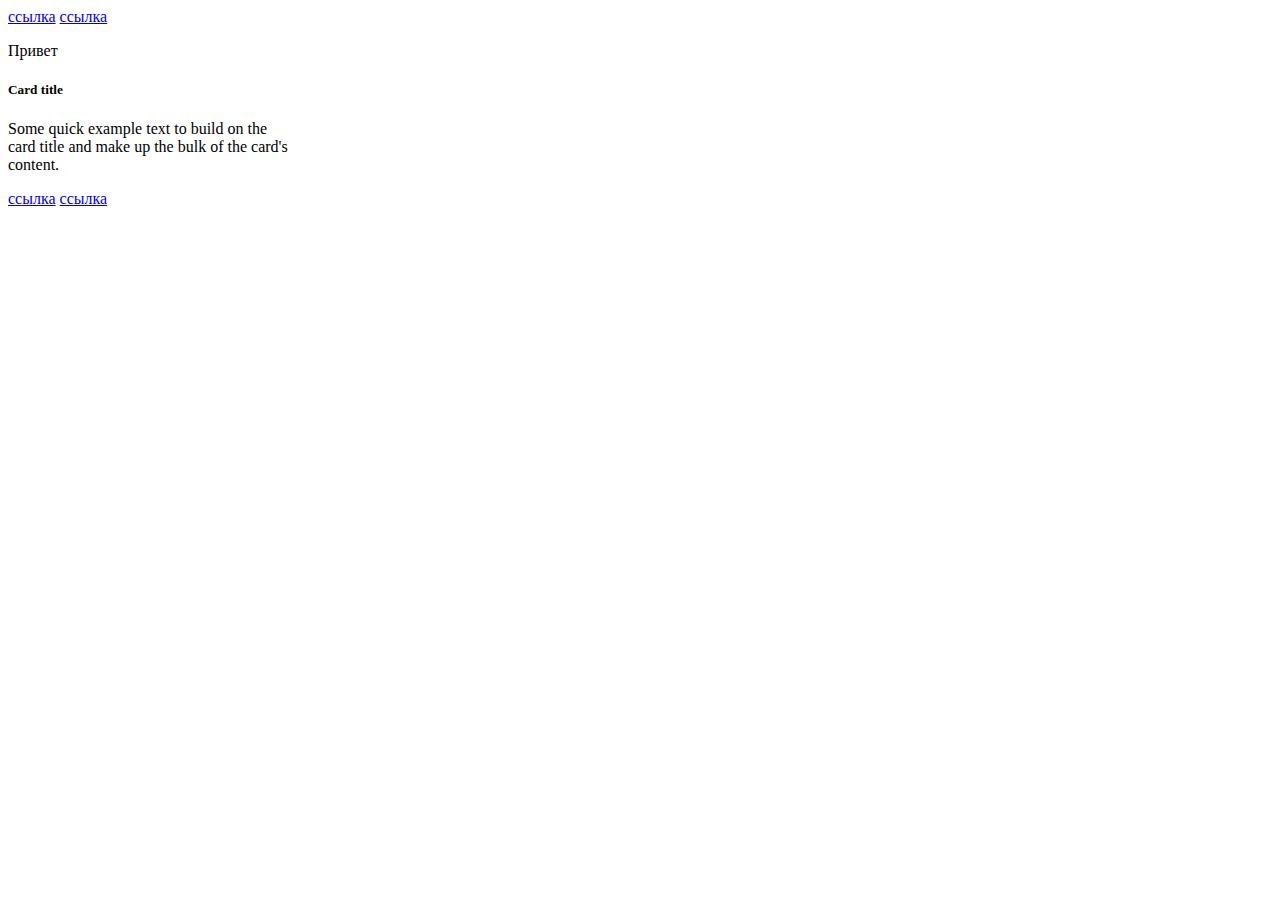
<file: hw1/index.html>
<!doctype html>
<html lang="en">
<head>
    <meta charset="UTF-8">
    <meta name="viewport"
          content="width=device-width, user-scalable=no, initial-scale=1.0, maximum-scale=1.0, minimum-scale=1.0">
    <meta http-equiv="X-UA-Compatible" content="ie=edge">
    <title>GB. Домашнее задание 1</title>
</head>
<body>
<a href="#" class="card-link">Card link</a>
<a href="#" class="card-link">Another link</a>

<div class="card" style="width: 18rem;">
    <div class="card-body">
        <h5 class="card-title" data-number="100">Card title</h5>
        <h6 class="card-subtitle mb-2 text-muted">Card subtitle</h6>
        <p class="card-text" data-number="50">
            Some quick example text to build on the card title and make up the bulk of the card's
            content.
        </p>
        <a href="#" id="super_link" class="card-link">Card link</a>
        <a href="#" class="card-link" data-number="50">Another link</a>
    </div>
</div>
<script src="hw1.js"></script>
</body>
</html>
</file>
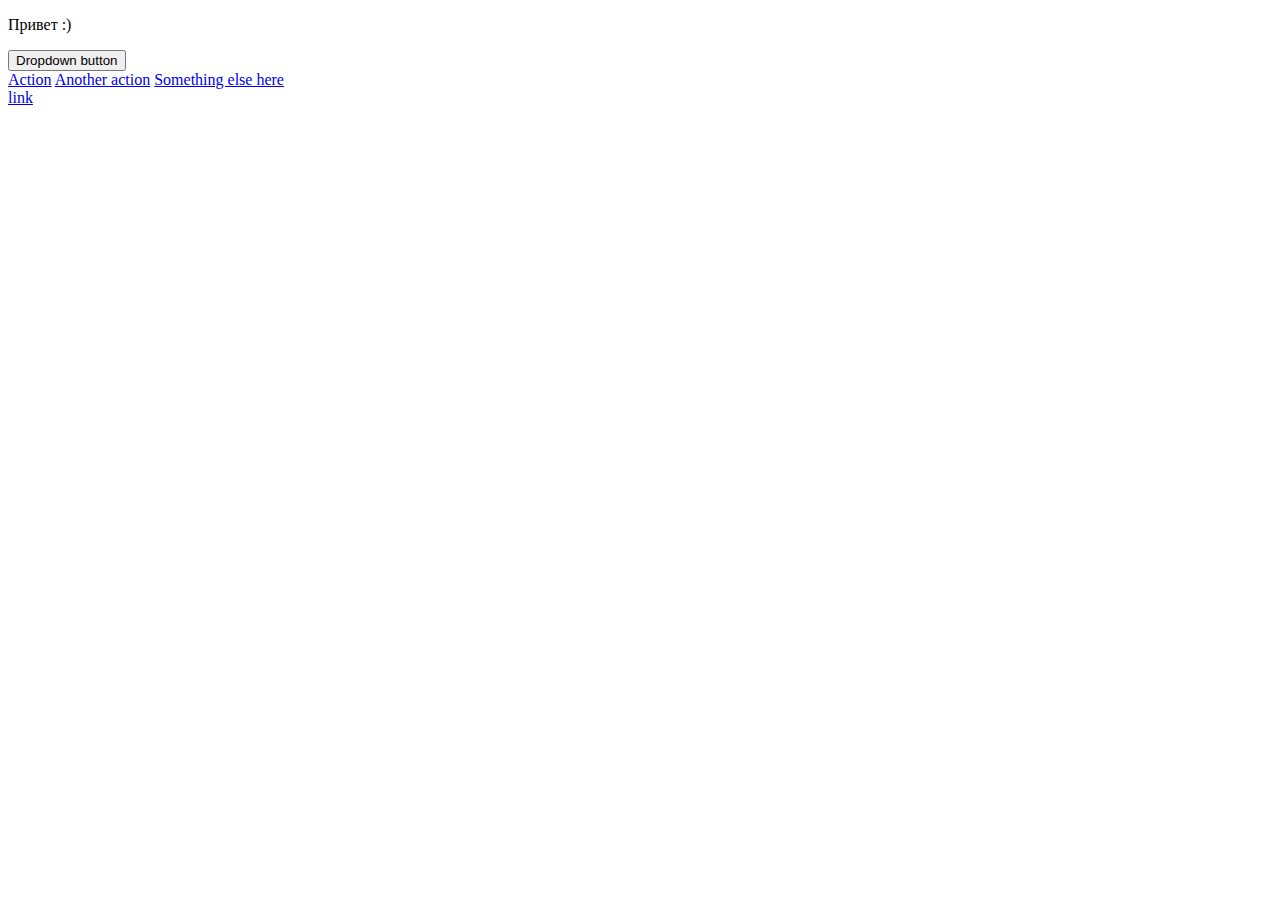
<file: hw2/index.html>
<!DOCTYPE html>
<html lang="en">

<head>
    <meta charset="UTF-8">
    <title>Homework 5</title>
</head>
    <body>
    <p class="dropdown">Привет :)</p>
    <div class="dropdown">
        <button class="btn btn-secondary dropdown-toggle" type="button" id="dropdownMenuButton" data-toggle="dropdown" aria-haspopup="true" aria-expanded="false">
            Dropdown button
        </button>
        <div class="menu dropdown-menu" aria-labelledby="dropdownMenuButton">
            <a class="dropdown-item" href="#">Action</a>
            <a class="dropdown-item" href="#">Another action</a>
            <a class="dropdown-item" href="#">Something else here</a>
        </div>
        <script src="script.js"></script>
    </div>
    </body>
</html>
</file>
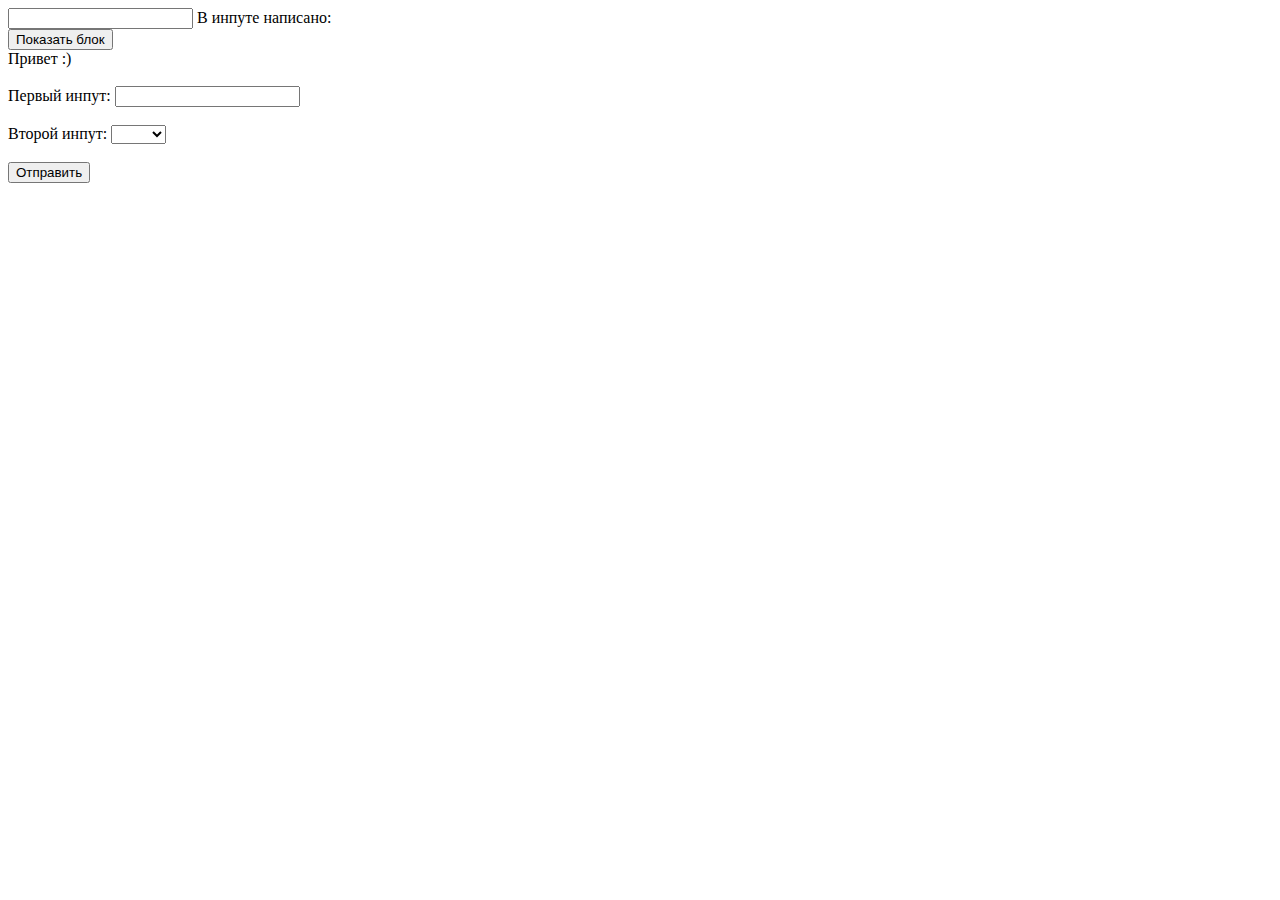
<file: hw4/index.html>
<!doctype html>
<html lang="en">
<head>
    <meta charset="UTF-8">
    <meta name="viewport"
          content="width=device-width, user-scalable=no, initial-scale=1.0, maximum-scale=1.0, minimum-scale=1.0">
    <meta http-equiv="X-UA-Compatible" content="ie=edge">
    <link rel="stylesheet" href="style.css">
    <title>HW 4</title>
</head>
<body>

<input id="from" type="text">
В инпуте написано: <span></span>

<br>

<button class="messageBtn">Показать блок</button>
<div class="message">
    Привет :)
</div>

<br>

<form>
    <label>
        Первый инпут:
        <input class="form-control" type="text">
    </label>
    <br>
    <br>
    <label>
        Второй инпут:
        <select class="form-control">
            <option value=""></option>
            <option value="1">Один</option>
            <option value="2">Два</option>
        </select>
    </label>
    <br>
    <br>
    <button>Отправить</button>
</form>


<script src="script.js"></script>
</body>
</html>
</file>
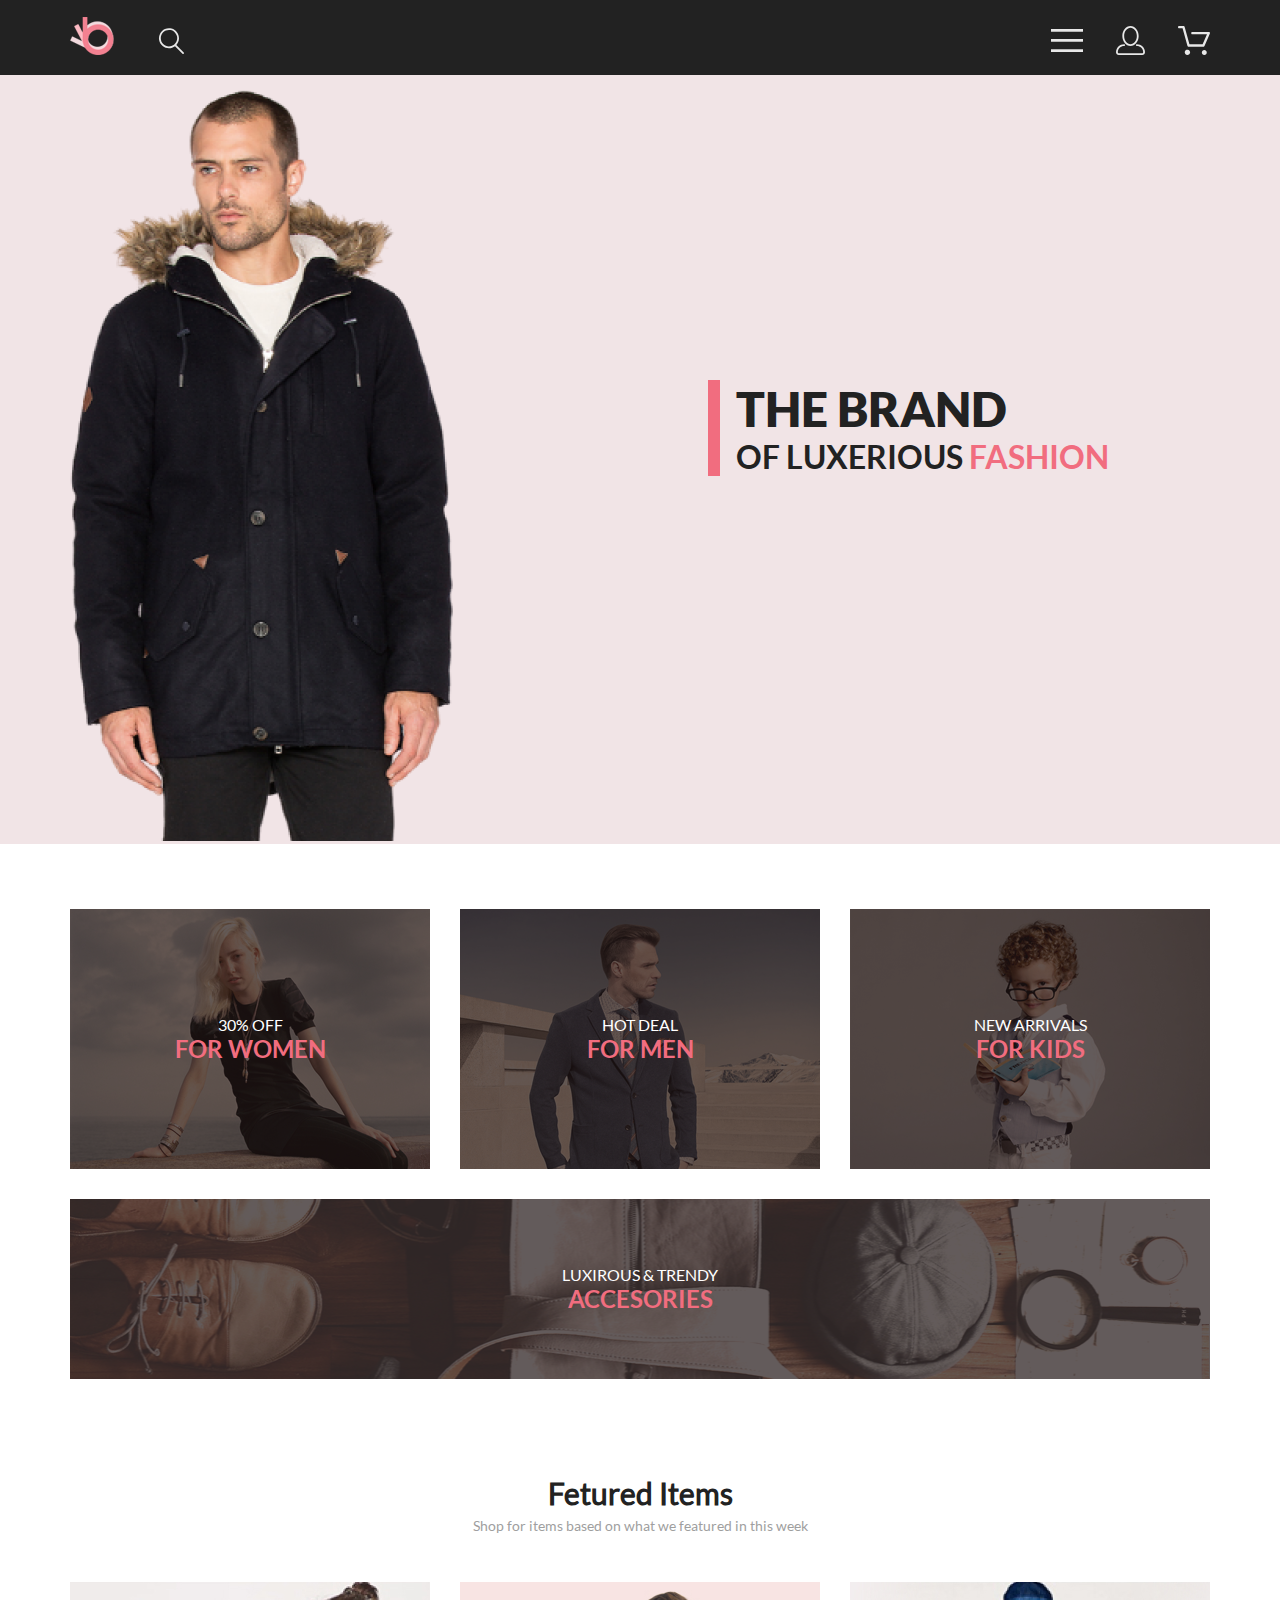
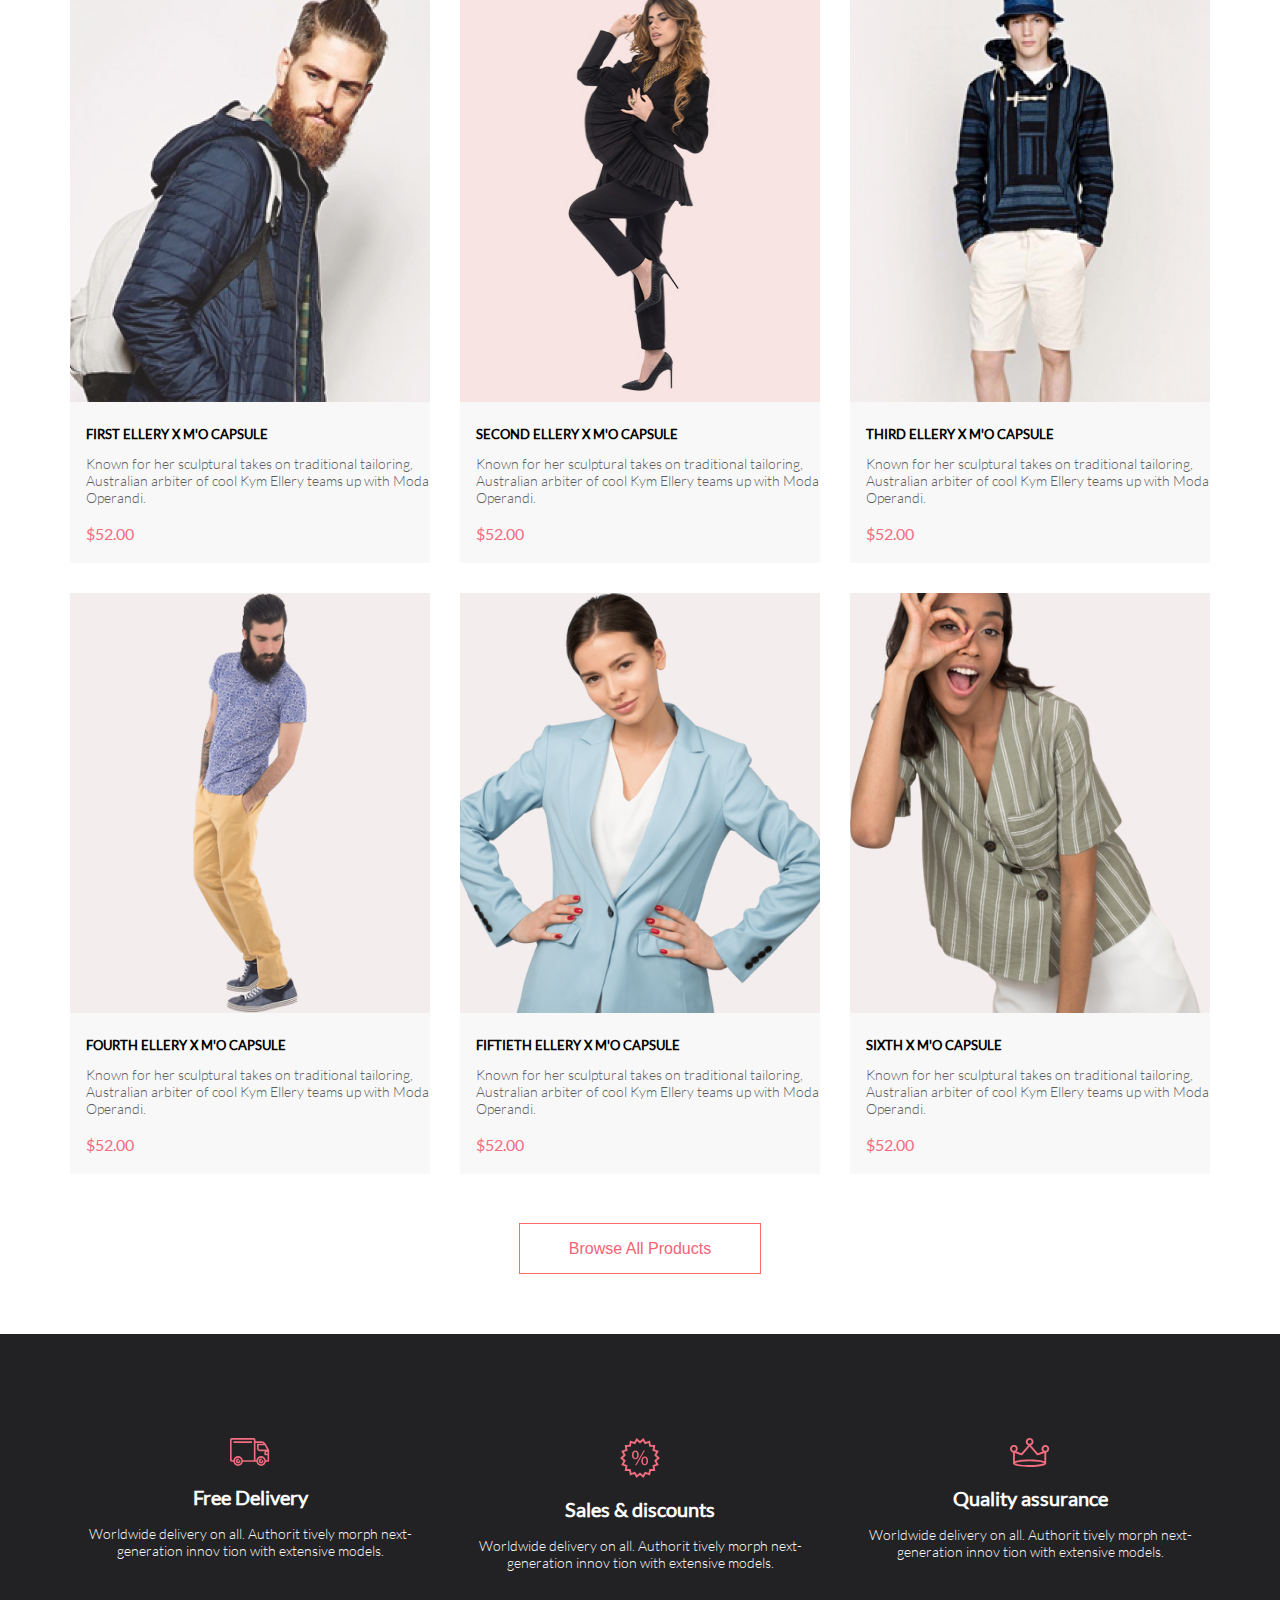
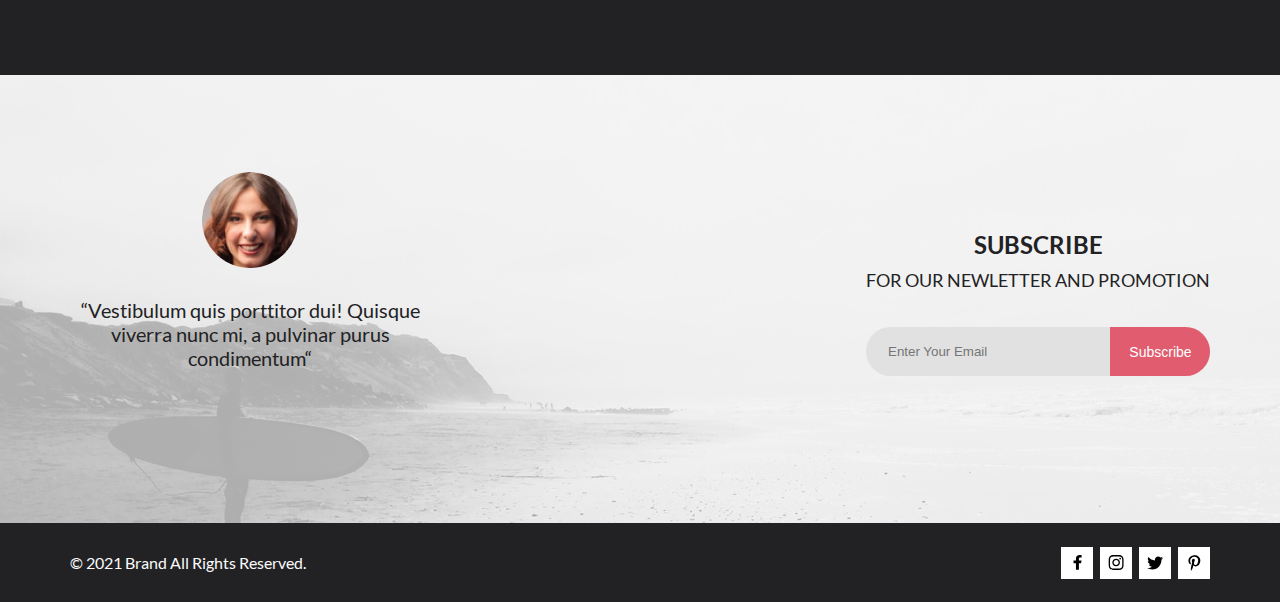
<file: hw6/index.html>
<!doctype html>
<html lang="en">
<head>
    <meta charset="UTF-8">
    <meta name="viewport"
          content="width=device-width, user-scalable=no, initial-scale=1.0, maximum-scale=1.0, minimum-scale=1.0">
    <meta http-equiv="X-UA-Compatible" content="ie=edge">
    <link rel="shortcut icon" href="img/logo.svg" type="image/x-icon">
    <link rel="stylesheet" href="style.css">
    <title>Главная</title>
</head>
<body>
<header class="header center">
    <div class="header__leftside">
        <img src="img/logo.svg" alt="" class="header__logo">
        <img src="img/search.svg" alt="" class="header__search">
    </div>
    <div class="header__rightside">
        <div class="header__burgermenu">
            <input type="checkbox" id="header__menuCheckbox">
            <label for="header__menuCheckbox" class="header__burgerButton">
                <img src="img/burger.svg" alt="" class="header__hamburger">
            </label>
            <div class="header__menu">
                <h3 class="header__menuHeading">
                    MENU
                </h3>
                <ul class="header__menuSections">
                    <li>
                        MAN
                    </li>
                    <li>
                        <ul class="header__menuItems">
                            <li>Accessories</li>
                            <li>Bags</li>
                            <li>Denim</li>
                            <li>T-Shirts</li>
                        </ul>
                    </li>
                    <li>
                        WOMAN
                    </li>
                    <li>
                        <ul class="header__menuItems">
                            <li>Accessories</li>
                            <li>Jackets & Coats</li>
                            <li>Polos</li>
                            <li>T-Shirts</li>
                            <li>Shirts</li>
                        </ul>
                    </li>
                    <li>
                        KIDS
                    </li>
                    <li>
                        <ul class="header__menuItems">
                            <li>Accessories</li>
                            <li>Jackets & Coats</li>
                            <li>Polos</li>
                            <li>T-Shirts</li>
                            <li>Shirts</li>
                            <li>Bags</li>
                        </ul>
                    </li>
                </ul>
            </div>
        </div>

        <img src="img/person.svg" alt="" class="header__person">
        <img src="img/basket.svg" alt="" class="header__basket">
    </div>
</header>
<div class="center logoblock ">
    <div class="logoblock__imageblock">
        <img src="img/Layer_57-removebg-preview%201.png" alt="" class="logoblock__picture">
    </div>
    <div class="logoblock__heading">
        <p class="logoblock__paragrah">
            <span class="logoblock__paragrah_big">THE BRAND</span><br>
            OF LUXERIOUS <span class="logoblock__paragrah_pink">FASHION</span>
        </p>
    </div>
</div>
<div class="offers center">
    <div class="offers__item offers__item1">
        <img src="img/Layer%2043.jpg" class="offers__offerImage">
        <p class="offers__offerName">30% OFF<br><span class="offers__point">FOR WOMEN</span></p>
    </div>
    <div class="offers__item  offers__item2">
        <img src="img/Rectangle%2030.jpg" class="offers__offerImage">
        <p class="offers__offerName">HOT DEAL<br><span class="offers__point">FOR MEN</span></p>

    </div>
    <div class="offers__item offers__item3">
        <img src="img/offer3.jpg" class="offers__offerImage">
        <p class="offers__offerName">NEW ARRIVALS<br><span class="offers__point">FOR KIDS</span></p>
    </div>
    <div class="offers__item offers__bigitem offers__item4">
        <img src="img/Rectangle%2020.jpg" class="offers__offerImage">
        <p class="offers__offerName">LUXIROUS & TRENDY<br><span class="offers__point">ACCESORIES</span></p>
    </div>
</div>
<div class="products center">
    <h3 class="products__heading">Fetured Items</h3>
    <p class="products__explaination">Shop for items based on what we featured in this week</p>
    <div class="products__items">
<!--        <div class="products__item">-->
<!--            <div class="products__picturebox">-->
<!--                <div class="products__itemHover">-->
<!--                    <button class="products__buyButton">-->
<!--                        <img src="img/basket.svg" alt="" class="products__buyButtonImage">-->
<!--                        Add to Cart-->
<!--                    </button>-->
<!--                </div>-->
<!--                <img src="img/item1.jpg" alt="Изображение продукта" class="products__itemPicture">-->
<!--            </div>-->
<!--            <div class="products__descriptionBlock">-->
<!--                <h4 class="products__itemHeading">ELLERY X M'O CAPSULE</h4>-->
<!--                <p class="products__itemDescription">Known for her sculptural takes on traditional tailoring, Australian-->
<!--                    arbiter-->
<!--                    of cool Kym Ellery teams up with Moda Operandi.</p>-->
<!--                <p class="products__itemPrice">$52.00</p>-->
<!--            </div>-->
<!--        </div>-->
<!--        <div class="products__item">-->
<!--            <div class="products__picturebox">-->
<!--                <div class="products__itemHover">-->
<!--                    <button class="products__buyButton">-->
<!--                        <img src="img/basket.svg" alt="" class="products__buyButtonImage">-->
<!--                        Add to Cart-->
<!--                    </button>-->
<!--                </div>-->
<!--                <img src="img/item2.jpg" alt="Изображение продукта" class="products__itemPicture">-->
<!--            </div>-->
<!--            <div class="products__descriptionBlock">-->
<!--                <h4 class="products__itemHeading">ELLERY X M'O CAPSULE</h4>-->
<!--                <p class="products__itemDescription">Known for her sculptural takes on traditional tailoring, Australian-->
<!--                    arbiter-->
<!--                    of cool Kym Ellery teams up with Moda Operandi.</p>-->
<!--                <p class="products__itemPrice">$52.00</p>-->
<!--            </div>-->
<!--        </div>-->
<!--        <div class="products__item">-->
<!--            <div class="products__picturebox">-->
<!--                <div class="products__itemHover">-->
<!--                    <button class="products__buyButton">-->
<!--                        <img src="img/basket.svg" alt="" class="products__buyButtonImage">-->
<!--                        Add to Cart-->
<!--                    </button>-->
<!--                </div>-->
<!--                <img src="img/item3.jpg" alt="Изображение продукта" class="products__itemPicture">-->
<!--            </div>-->
<!--            <div class="products__descriptionBlock">-->
<!--                <h4 class="products__itemHeading">ELLERY X M'O CAPSULE</h4>-->
<!--                <p class="products__itemDescription">Known for her sculptural takes on traditional tailoring, Australian-->
<!--                    arbiter-->
<!--                    of cool Kym Ellery teams up with Moda Operandi.</p>-->
<!--                <p class="products__itemPrice">$52.00</p>-->
<!--            </div>-->
<!--        </div>-->
<!--        <div class="products__item">-->
<!--            <div class="products__picturebox">-->
<!--                <div class="products__itemHover">-->
<!--                    <button class="products__buyButton">-->
<!--                        <img src="img/basket.svg" alt="" class="products__buyButtonImage">-->
<!--                        Add to Cart-->
<!--                    </button>-->
<!--                </div>-->
<!--                <img src="img/item4.jpg" alt="Изображение продукта" class="products__itemPicture">-->
<!--            </div>-->
<!--            <div class="products__descriptionBlock">-->
<!--                <h4 class="products__itemHeading">ELLERY X M'O CAPSULE</h4>-->
<!--                <p class="products__itemDescription">Known for her sculptural takes on traditional tailoring, Australian-->
<!--                    arbiter-->
<!--                    of cool Kym Ellery teams up with Moda Operandi.</p>-->
<!--                <p class="products__itemPrice">$52.00</p>-->
<!--            </div>-->
<!--        </div>-->
<!--        <div class="products__item">-->
<!--            <div class="products__picturebox">-->
<!--                <div class="products__itemHover">-->
<!--                    <button class="products__buyButton">-->
<!--                        <img src="img/basket.svg" alt="" class="products__buyButtonImage">-->
<!--                        Add to Cart-->
<!--                    </button>-->
<!--                </div>-->
<!--                <img src="img/item5.jpg" alt="Изображение продукта" class="products__itemPicture">-->
<!--            </div>-->
<!--            <div class="products__descriptionBlock">-->
<!--                <h4 class="products__itemHeading">ELLERY X M'O CAPSULE</h4>-->
<!--                <p class="products__itemDescription">Known for her sculptural takes on traditional tailoring, Australian-->
<!--                    arbiter-->
<!--                    of cool Kym Ellery teams up with Moda Operandi.</p>-->
<!--                <p class="products__itemPrice">$52.00</p>-->
<!--            </div>-->
<!--        </div>-->
<!--        <div class="products__item">-->
<!--            <div class="products__picturebox">-->
<!--                <div class="products__itemHover">-->
<!--                    <button class="products__buyButton">-->
<!--                        <img src="img/basket.svg" alt="" class="products__buyButtonImage">-->
<!--                        Add to Cart-->
<!--                    </button>-->
<!--                </div>-->
<!--                <img src="img/item6.jpg" alt="Изображение продукта" class="products__itemPicture">-->
<!--            </div>-->
<!--            <div class="products__descriptionBlock">-->
<!--                <h4 class="products__itemHeading">ELLERY X M'O CAPSULE</h4>-->
<!--                <p class="products__itemDescription">Known for her sculptural takes on traditional tailoring, Australian-->
<!--                    arbiter-->
<!--                    of cool Kym Ellery teams up with Moda Operandi.</p>-->
<!--                <p class="products__itemPrice">$52.00</p>-->
<!--            </div>-->
<!--        </div>-->
    </div>
    <button class="products__button">
        Browse All Products
    </button>
</div>
<div class="features center">
    <div class="features__item">
        <img src="img/Forma%201.svg" alt="" class="features__itemPicture">
        <h2 class="features__itemHeading">Free Delivery</h2>
        <p class="features__itemDescription">Worldwide delivery on all. Authorit tively morph next-generation innov tion
            with extensive models.</p>
    </div>
    <div class="features__item">
        <img src="img/Forma%201%20(1).svg" alt="" class="features__itemPicture">
        <h2 class="features__itemHeading">Sales & discounts</h2>
        <p class="features__itemDescription">Worldwide delivery on all. Authorit tively morph next-generation innov tion
            with extensive models.</p>
    </div>
    <div class="features__item">
        <img src="img/Forma%201%20(2).svg" alt="" class="features__itemPicture">
        <h2 class="features__itemHeading">Quality assurance</h2>
        <p class="features__itemDescription">Worldwide delivery on all. Authorit tively morph next-generation innov tion
            with extensive models.</p>
    </div>
</div>
<div class="subscribeBlock center">
    <div class="subscribeBlock__leftside">
        <img src="img/Intersect.png" alt="" class="subscribeBlock__portrait">
        <p class="subscribeBlock__leftsideParagrah">“Vestibulum quis porttitor dui! Quisque viverra nunc mi, a pulvinar
            purus condimentum“</p>
    </div>
    <div class="subscribeBlock__rightside">
        <h3 class="subscribeBlock__mainwords">SUBSCRIBE</h3>
        <p class="subscribeBlock__afterwords">FOR OUR NEWLETTER AND PROMOTION</p>
        <form action="" class="subscribeBlock__form">
            <input type="email" placeholder="Enter Your Email" class="subscribeBlock__input">
            <button class="subscribeBlock__button">Subscribe</button>
        </form>
    </div>
</div>
<footer class="footer center">
    <div class="footer__copyright">© 2021 Brand All Rights Reserved.</div>
    <div class="footer__social">
        <div class="footer__socialItem">
            <svg class="footer__socialImg" width="9" height="15" viewBox="0 0 9 15" fill="none"
                 xmlns="http://www.w3.org/2000/svg">
                <path d="M8.08827 8.28L8.50677 5.61602H5.89013V3.88729C5.89013 3.15847 6.25565 2.44806 7.42756 2.44806H8.61713V0.179975C8.61713 0.179975 7.53763 0 6.50551 0C4.35064 0 2.94211 1.27593 2.94211 3.5857V5.61602H0.546783V8.28H2.94211V14.72H5.89013V8.28H8.08827Z"/>
            </svg>

        </div>
        <div class="footer__socialItem">
            <svg class="footer__socialImg" width="16" height="15" viewBox="0 0 16 15" fill="none"
                 xmlns="http://www.w3.org/2000/svg">
                <path d="M8.1368 3.68162C6.02166 3.68162 4.31558 5.38494 4.31558 7.49666C4.31558 9.60838 6.02166 11.3117 8.1368 11.3117C10.2519 11.3117 11.958 9.60838 11.958 7.49666C11.958 5.38494 10.2519 3.68162 8.1368 3.68162ZM8.1368 9.97693C6.76994 9.97693 5.65251 8.86463 5.65251 7.49666C5.65251 6.12869 6.76661 5.01639 8.1368 5.01639C9.50698 5.01639 10.6211 6.12869 10.6211 7.49666C10.6211 8.86463 9.50366 9.97693 8.1368 9.97693ZM13.0056 3.52557C13.0056 4.02029 12.6065 4.41541 12.1143 4.41541C11.6188 4.41541 11.223 4.01697 11.223 3.52557C11.223 3.03416 11.6221 2.63572 12.1143 2.63572C12.6065 2.63572 13.0056 3.03416 13.0056 3.52557ZM15.5365 4.42869C15.4799 3.2367 15.2072 2.18084 14.3326 1.31092C13.4612 0.440997 12.4037 0.168732 11.2097 0.108966C9.97923 0.0392395 6.29104 0.0392395 5.06053 0.108966C3.86994 0.165411 2.81236 0.437677 1.93771 1.3076C1.06305 2.17752 0.793669 3.23338 0.733807 4.42537C0.663967 5.65389 0.663967 9.33611 0.733807 10.5646C0.790343 11.7566 1.06305 12.8125 1.93771 13.6824C2.81236 14.5523 3.86661 14.8246 5.06053 14.8844C6.29104 14.9541 9.97923 14.9541 11.2097 14.8844C12.4037 14.8279 13.4612 14.5556 14.3326 13.6824C15.2039 12.8125 15.4766 11.7566 15.5365 10.5646C15.6063 9.33611 15.6063 5.65721 15.5365 4.42869ZM13.9468 11.8828C13.6874 12.5336 13.1852 13.0349 12.53 13.2972C11.549 13.6857 9.22097 13.5961 8.1368 13.5961C7.05262 13.5961 4.72131 13.6824 3.74356 13.2972C3.09172 13.0383 2.58954 12.5369 2.32681 11.8828C1.93771 10.9033 2.0275 8.57908 2.0275 7.49666C2.0275 6.41424 1.94103 4.0867 2.32681 3.11053C2.58622 2.45975 3.0884 1.95838 3.74356 1.69608C4.72464 1.3076 7.05262 1.39725 8.1368 1.39725C9.22097 1.39725 11.5523 1.31092 12.53 1.69608C13.1819 1.95506 13.6841 2.45643 13.9468 3.11053C14.3359 4.09002 14.2461 6.41424 14.2461 7.49666C14.2461 8.57908 14.3359 10.9066 13.9468 11.8828Z"
                />
            </svg>

        </div>
        <div class="footer__socialItem">
            <svg class="footer__socialImg" width="17" height="14" viewBox="0 0 17 14" fill="none"
                 xmlns="http://www.w3.org/2000/svg">
                <path d="M14.4181 3.74107C14.4281 3.88319 14.4281 4.02535 14.4281 4.16747C14.4281 8.50247 11.1509 13.4974 5.16096 13.4974C3.31558 13.4974 1.60132 12.9593 0.159302 12.0253C0.421495 12.0558 0.673569 12.0659 0.94585 12.0659C2.46851 12.0659 3.8702 11.5482 4.98953 10.6649C3.5576 10.6345 2.3576 9.69032 1.94415 8.39081C2.14585 8.42125 2.34751 8.44156 2.5593 8.44156C2.85172 8.44156 3.14418 8.40094 3.41643 8.32991C1.92401 8.02531 0.80465 6.70553 0.80465 5.11163V5.07103C1.23825 5.31469 1.74249 5.46697 2.2769 5.48725C1.39959 4.89841 0.824826 3.89335 0.824826 2.75628C0.824826 2.14716 0.98614 1.58878 1.26851 1.10147C2.87187 3.09131 5.28195 4.39078 7.98443 4.53294C7.93403 4.28928 7.90376 4.0355 7.90376 3.78169C7.90376 1.97457 9.35586 0.502502 11.1609 0.502502C12.0987 0.502502 12.9457 0.89844 13.5407 1.53803C14.2768 1.39591 14.9827 1.12178 15.6079 0.746159C15.3659 1.5076 14.8516 2.14719 14.176 2.55325C14.8315 2.48222 15.4668 2.29944 16.0516 2.04566C15.608 2.69538 15.0533 3.27403 14.4181 3.74107Z"
                />
            </svg>
        </div>
        <div class="footer__socialItem">
            <svg class="footer__socialImg" width="13" height="16" viewBox="0 0 13 16" fill="none"
                 xmlns="http://www.w3.org/2000/svg">
                <path d="M6.7402 0.203125C3.55552 0.203125 0.408081 2.34063 0.408081 5.8C0.408081 8 1.63726 9.25 2.38221 9.25C2.68951 9.25 2.86643 8.3875 2.86643 8.14375C2.86643 7.85313 2.13079 7.23438 2.13079 6.025C2.13079 3.5125 4.03043 1.73125 6.48878 1.73125C8.60259 1.73125 10.167 2.94062 10.167 5.1625C10.167 6.82187 9.50585 9.93437 7.3641 9.93437C6.59121 9.93437 5.93006 9.37187 5.93006 8.56563C5.93006 7.38438 6.74951 6.24062 6.74951 5.02187C6.74951 2.95312 3.83487 3.32812 3.83487 5.82812C3.83487 6.35313 3.90006 6.93437 4.13286 7.4125C3.70451 9.26875 2.82919 12.0344 2.82919 13.9469C2.82919 14.5375 2.91299 15.1188 2.96886 15.7094C3.0744 15.8281 3.02163 15.8156 3.18304 15.7563C4.74744 13.6 4.69157 13.1781 5.39928 10.3562C5.78107 11.0875 6.76814 11.4812 7.55034 11.4812C10.8468 11.4812 12.3274 8.24688 12.3274 5.33125C12.3274 2.22813 9.66415 0.203125 6.7402 0.203125Z"
                />
            </svg>
        </div>
    </div>
</footer>
<script src="script.js"></script>
</body>
</html>
</file>
<file: hw4/style.css>
.error {
    border: solid 2px red;
}
</file>
<file: hw6/style.css>
* {
  margin: 0;
  padding: 0;
  box-sizing: border-box;
}

@font-face {
  font-family: "Lato-Light";
  src: url(fonts/Lato-Light.ttf);
}
@font-face {
  font-family: "Lato-Regular";
  src: url(fonts/Lato-Regular.ttf);
}
@font-face {
  font-family: "Lato-Bold";
  src: url(fonts/Lato-Bold.ttf);
}
@font-face {
  font-family: "Lato-Black";
  src: url(fonts/Lato-Black.ttf);
}
@-webkit-keyframes scale-up-ver-top {
  0% {
    -webkit-transform: scaleY(0.4);
    transform: scaleY(0.4);
    -webkit-transform-origin: 100% 0%;
    transform-origin: 100% 0%;
  }
  100% {
    -webkit-transform: scaleY(1);
    transform: scaleY(1);
    -webkit-transform-origin: 100% 0%;
    transform-origin: 100% 0%;
  }
}
@keyframes scale-up-ver-top {
  0% {
    -webkit-transform: scaleY(0.4);
    transform: scaleY(0.4);
    -webkit-transform-origin: 100% 0%;
    transform-origin: 100% 0%;
  }
  100% {
    -webkit-transform: scaleY(1);
    transform: scaleY(1);
    -webkit-transform-origin: 100% 0%;
    transform-origin: 100% 0%;
  }
}
@-webkit-keyframes my-fade-in {
  0% {
    opacity: 0;
  }
  100% {
    opacity: 1;
  }
}
@keyframes my-fade-in {
  0% {
    opacity: 0;
  }
  100% {
    opacity: 1;
  }
}
body {
  font-family: Lato-Regular;
}

.center {
  padding-left: calc(50% - 570px);
  padding-right: calc(50% - 570px);
}

@media (max-width: 1176px) {
  .center {
    padding-left: 15px;
    padding-right: 15px;
  }
}
@media (max-width: 390px) {
  .center {
    padding-left: 8px;
    padding-right: 8px;
  }
}
.header {
  display: flex;
  justify-content: space-between;
  background: #222222;
  height: 75px;
  align-items: center;
  position: sticky;
  top: 0;
  z-index: 999;
}
.header__logo {
  width: 44px;
  margin-right: 41px;
}
.header__search {
  width: 26px;
}
.header__rightside {
  margin-top: 6px;
  width: 159px;
  display: flex;
  gap: 33px;
  align-items: center;
}
.header__hamburger {
  height: 23px;
}
.header__person {
  height: 29px;
}
.header__basket {
  height: 29px;
}
.header__basket:hover {
  fill: red;
}
.header__menu {
  width: 232px;
  position: absolute;
  visibility: hidden;
  background: white;
  color: #F16D7F;
  font-size: 14px;
  line-height: 17px;
  padding-top: 32px;
  padding-left: 32px;
  padding-bottom: 12px;
  box-shadow: 6px 4px 35px rgba(0, 0, 0, 0.21);
}
.header__burgerButton {
  position: relative;
}
.header #header__menuCheckbox {
  display: none;
}
.header__hamburger {
  display: block;
}
#header__menuCheckbox:checked ~ .header__menu {
  visibility: visible;
}
.header__menuHeading {
  font-size: 14px;
  line-height: 17px;
  color: #000000;
  font-family: Lato-Bold;
  padding-bottom: 24px;
}
.header__menuSections {
  text-decoration: none;
  list-style-type: none;
}
.header__menuSections > li {
  padding-bottom: 12px;
}
.header__menuItems > li {
  padding-bottom: 11px;
  list-style-type: none;
  color: #6F6E6E;
  padding-left: 23px;
}
.header__menuItems > li:hover {
  text-decoration: underline;
}
.header__menuItems > li:last-child {
  padding-bottom: 20px;
}
@media (max-width: 1290px) {
  .header__menu {
    right: 0;
  }
}
@media (max-width: 767px) {
  .header__rightside {
    justify-content: right;
  }
  .header__person {
    display: none;
  }
  .header__basket {
    display: none;
  }
}
@media (max-width: 1176px) {
  .header__menu {
    right: 0;
  }
}

.logoblock {
  padding-top: 15px;
  display: flex;
  justify-content: space-between;
  background: #F1E4E6;
}
.logoblock__picture {
  height: 751px;
}
.logoblock__heading {
  padding-top: 290px;
  padding-right: 101px;
}
.logoblock__paragrah {
  padding-left: 16px;
  border-left: #F16D7F solid 12px;
  font-family: Lato-Bold;
  font-size: 32px;
  line-height: 38px;
  color: #222222;
}
.logoblock__paragrah_big {
  font-size: 48px;
  line-height: 58px;
  font-family: Lato-Black;
}
.logoblock__paragrah_pink {
  color: #F16D7F;
}
@media (max-width: 1176px) {
  .logoblock .logoblock {
    padding-left: 0;
    padding-right: 0;
    max-height: 386px;
    width: 100%;
    justify-content: center;
  }
  .logoblock__imageblock {
    width: 50%;
    display: flex;
    justify-content: space-around;
    align-items: flex-end;
  }
  .logoblock__picture {
    height: 100%;
  }
  .logoblock__heading {
    padding: 0;
    width: 50%;
    display: flex;
    flex-direction: column;
    justify-content: center;
    align-items: flex-start;
  }
  .logoblock__paragrah {
    font-size: 24px;
    line-height: 29px;
  }
  .logoblock__paragrah_big {
    font-size: 44px;
    line-height: 53px;
  }
}
@media (max-width: 767px) {
  .logoblock .logoblock {
    display: block;
  }
  .logoblock__imageblock {
    display: none;
  }
  .logoblock__heading {
    width: 100%;
    height: 375px;
    display: flex;
    flex-direction: column;
    justify-content: center;
    align-items: center;
  }
  .logoblock__paragrah {
    font-size: 20px;
    line-height: 24px;
  }
  .logoblock__paragrah_big {
    font-size: 38px;
    line-height: 46px;
  }
}

.offers {
  padding-top: 65px;
  display: grid;
  gap: 30px;
  grid-template-columns: repeat(3, 1fr);
  padding-bottom: 96px;
}
.offers__item {
  height: 260px;
  display: flex;
  flex-direction: column;
  justify-content: center;
  align-items: center;
  background: rgba(33, 22, 22, 0.7);
  position: relative;
}
.offers__bigitem {
  grid-column: 1/span 3;
  height: 180px;
  overflow: hidden;
}
.offers__offerImage {
  z-index: -1;
  width: 100%;
}
.offers__offerName {
  color: #FFFFFF;
  position: absolute;
  font-size: 16px;
  line-height: 19px;
  text-align: center;
}
.offers__point {
  font-family: Lato-Bold;
  color: #F16D7F;
  font-size: 24px;
  line-height: 29px;
}
@media (max-width: 1176px) {
  .offers {
    gap: 19px;
  }
  .offers__item {
    height: auto;
  }
  .offers__offerImage {
    height: auto;
  }
  .offers__item {
    height: auto;
    overflow: hidden;
  }
}
@media (max-width: 767px) {
  .offers {
    display: flex;
    flex-direction: column;
    gap: 32px;
    padding-top: 64px;
    padding-bottom: 64px;
  }
  .offers__bigitem {
    min-height: 111px;
  }
}

.products {
  display: flex;
  flex-direction: column;
  align-items: center;
}
.products__heading {
  font-size: 30px;
  line-height: 36px;
  padding-bottom: 6px;
  color: #222222;
}
.products__explaination {
  font-size: 14px;
  line-height: 17px;
  padding-bottom: 48px;
  color: #9F9F9F;
}
.products__items {
  display: grid;
  grid-template-columns: repeat(3, 1fr);
  gap: 30px;
  padding-bottom: 49px;
}
.products__item {
  width: 360px;
  display: flex;
  flex-direction: column;
  position: relative;
}
.products__itemPicture {
  width: 100%;
  z-index: -1;
}
.products__picturebox {
  width: 100%;
  height: 420px;
  position: relative;
}
.products__itemHover {
  position: absolute;
  width: 100%;
  height: 100%;
  background: rgba(58, 56, 56, 0.86);
  display: none;
  flex-direction: column;
  justify-content: center;
  align-items: center;
  z-index: 1;
  -webkit-animation: scale-up-ver-top 0.4s cubic-bezier(0.39, 0.575, 0.565, 1) both;
  animation: scale-up-ver-top 0.4s cubic-bezier(0.39, 0.575, 0.565, 1) both;
}
.products__picturebox:hover .products__itemHover {
  display: flex;
}
.products__buyButton {
  display: flex;
  align-items: center;
  gap: 11px;
  color: #FFFFFF;
  font-size: 14px;
  line-height: 17px;
  padding: 13px;
  border: solid #FFFFFF 1px;
  background: transparent;
  transition: 0.4s all;
}
.products:hover {
  background: white;
  border: 1px solid #F16D7F;
  color: #F16D7F;
}
.products__buyButtonImage {
  width: 24px;
}
.products__descriptionBlock {
  background: #F8F8F8;
  padding-left: 16px;
  padding-bottom: 20px;
  padding-top: 24px;
}
.products__itemHeading {
  font-size: 13px;
  line-height: 16px;
  padding-bottom: 13px;
}
.products__itemDescription {
  font-family: Lato-Light;
  font-size: 14px;
  line-height: 17px;
  color: #5D5D5D;
  padding-bottom: 18px;
}
.products__itemPrice {
  font-size: 16px;
  line-height: 19px;
  color: #F16D7F;
}
.products__button {
  background: none;
  padding: 15px 49px;
  border: 1px solid #FF6A6A;
  font-size: 16px;
  line-height: 19px;
  color: #F26376;
  margin-bottom: 60px;
  transition: all 1s;
}
.products__button:hover {
  background: #F16D7F;
  color: white;
}
@media (max-width: 1176px) {
  .products__items {
    display: flex;
    flex-wrap: wrap;
    gap: 30px;
    justify-content: center;
  }
}
@media (max-width: 767px) {
  .products__explaination {
    padding-bottom: 64px;
  }
}
@media (max-width: 390px) {
  .products__item {
    width: calc(100% - 16px);
  }
  .products__picturebox {
    height: auto;
    overflow: hidden;
  }
  .products__itemPicture {
    height: 100%;
  }
}

.features {
  background: #222224;
  padding-top: 104px;
  padding-bottom: 104px;
  display: flex;
  justify-content: space-between;
  color: #FBFBFB;
}
.features__item {
  display: flex;
  flex-direction: column;
  align-items: center;
  width: 360px;
}
.features__itemPicture {
  width: 40px;
  padding-bottom: 19px;
}
.features__itemHeading {
  font-size: 20px;
  line-height: 24px;
  padding-bottom: 16px;
}
.features__itemDescription {
  font-family: Lato-Light;
  font-size: 14px;
  line-height: 17px;
  text-align: center;
}
@media (max-width: 1176px) {
  .features {
    flex-direction: column;
    align-items: center;
    justify-content: center;
    padding-top: 48px;
    padding-bottom: 64px;
    gap: 48px;
  }
}
@media (max-width: 390px) {
  .features__item {
    width: auto;
  }
}

.subscribeBlock {
  background-image: url("img/photo subscribe.jpg");
  background-repeat: no-repeat;
  background-color: #F4F4F4;
  background-position: bottom left 25%;
  background-size: cover;
  display: flex;
  justify-content: space-between;
}
.subscribeBlock__leftside {
  padding-top: 97px;
  display: flex;
  flex-direction: column;
  align-items: center;
}
.subscribeBlock__portrait {
  border-radius: 50px;
  width: 96px;
  padding-bottom: 30px;
}
.subscribeBlock__leftsideParagrah {
  font-size: 20px;
  line-height: 24px;
  text-align: center;
  color: #222224;
  width: 360px;
  padding-bottom: 153px;
}
.subscribeBlock__rightside {
  display: flex;
  flex-direction: column;
  align-items: center;
  padding-top: 150px;
}
.subscribeBlock__mainwords {
  font-family: Lato-Bold;
  font-size: 24px;
  color: #222224;
  line-height: 40px;
}
.subscribeBlock__afterwords {
  font-size: 18px;
  line-height: 30px;
  color: #222224;
  padding-bottom: 32px;
  text-align: center;
}
.subscribeBlock__form {
  border-radius: 100px;
  display: flex;
  height: 49px;
  width: 100%;
}
.subscribeBlock__input {
  border: 0;
  padding: 7px 22px;
  background: #E1E1E1;
  border-radius: 50px 0 0 50px;
  width: calc(100% - 100px);
}
.subscribeBlock__button {
  border-radius: 0 50px 50px 0;
  border: 0;
  color: #FFFFFF;
  font-size: 14px;
  line-height: 17px;
  background: #E05C6E;
  padding: 17px 7px 15px 8px;
  text-align: center;
  width: 100px;
  transition: all 0.4s;
}
.subscribeBlock__button:hover {
  background: white;
  color: #F16D7F;
}
@media (max-width: 1176px) {
  .subscribeBlock {
    flex-direction: column;
    justify-content: left;
    align-items: center;
  }
  .subscribeBlock__leftside {
    padding-bottom: 48px;
  }
  .subscribeBlock__leftsideParagrah {
    padding-bottom: 0px;
  }
  .subscribeBlock__rightside {
    padding-top: 0px;
  }
  .subscribeBlock__afterwords {
    padding-bottom: 27px;
  }
  .subscribeBlock__form {
    margin-bottom: 140px;
  }
}
@media (max-width: 767px) {
  .subscribeBlock__leftsideParagrah {
    text-align: center;
    width: auto;
  }
}

.sectionHeader {
  background: #F8F3F4;
  display: flex;
  align-items: center;
  justify-content: space-between;
  height: 148px;
}
.sectionHeader__heading {
  font-size: 24px;
  color: #F16D7F;
}
.sectionHeader__menu {
  display: flex;
  list-style-type: none;
  text-transform: uppercase;
  gap: 0.3em;
}
.sectionHeader__menuItem:after {
  content: " /";
}
.sectionHeader__menuItem:last-child::after {
  content: "";
}
.sectionHeader__menuItemActive {
  color: #F16D7F;
  font-family: Lato-Bold;
}
@media (max-width: 750px) {
  .sectionHeader {
    flex-wrap: wrap;
    justify-content: center;
    align-items: center;
    gap: 32px;
    padding-top: 24px;
    padding-bottom: 32px;
  }
}

.cart {
  padding-top: 96px;
  padding-bottom: 128px;
}
.cart__form {
  display: flex;
  gap: 128px;
}
.cart__items-block {
  display: flex;
  flex-direction: column;
  gap: 40px;
}
.cart__item {
  box-shadow: 17px 19px 24px 0px rgba(0, 0, 0, 0.1294117647);
  width: 652px;
  display: flex;
  height: 306px;
  overflow-y: hidden;
  position: relative;
}
.cart__item-image {
  width: 262px;
}
.cart__item-data {
  padding-left: 31px;
  padding-top: 22px;
  flex-grow: 1;
}
.cart__item-data-name {
  font-size: 24px;
  line-height: 29px;
  text-transform: uppercase;
}
.cart__item-data-name-padding {
  margin-bottom: 42px;
}
.cart__item-data-description {
  font-size: 22px;
  line-height: 26px;
  color: #575757;
  margin-bottom: 6px;
}
.cart__item-price {
  color: #F16D7F;
}
.cart__item-quantity {
  width: 44px;
  height: 25px;
  font-size: 18px;
  line-height: 22px;
  text-align: center;
  color: #656565;
  margin-left: 24px;
}
.cart__item-delete {
  position: absolute;
  top: 28px;
  right: 22px;
  border: 0;
  background: transparent;
}
.cart__item-delete > svg {
  fill: black;
  width: 18px;
  height: 18px;
}
.cart__items-button-block {
  display: flex;
  justify-content: space-between;
  margin-top: 32px;
}
.cart__item-button {
  font-family: Lato-Light;
  font-size: 14px;
  line-height: 17px;
  padding: 17px 40px;
  background: transparent;
  color: #A4A4A4;
  text-transform: capitalize;
  border: 1px solid #A4A4A4;
  transition: 0.4s all;
}
.cart__item-button:hover {
  background: #A4A4A4;
  color: white;
}
.cart__buying-block {
  display: flex;
  flex-direction: column;
  gap: 20px;
  width: 100%;
}
.cart__data-block {
  display: flex;
  flex-direction: column;
  gap: 20px;
}
.cart__buying-heading {
  font-family: Lato-Light;
  font-size: 16px;
}
.cart__buying-input {
  width: 100%;
  font-family: Lato-Light;
  font-size: 13px;
  padding-top: 13px;
  padding-bottom: 16px;
  padding-left: 16px;
  line-height: 16px;
}
.cart__quote-button {
  width: fit-content;
  padding: 11px 15px;
  font-family: Lato-Light;
  font-size: 11px;
  line-height: 13px;
  background: transparent;
  border: 1px solid #4A4A4A;
  color: #4A4A4A;
  transition: 0.4s all;
}
.cart__quote-button:hover {
  background: #4A4A4A;
  color: white;
}
.cart__total-block {
  margin-top: 35px;
  background: #F5F3F3;
  display: flex;
  flex-direction: column;
  align-items: flex-end;
  padding: 39px 44px 42px 44px;
}
.cart__subtotal {
  font-size: 11px;
  line-height: 13px;
  color: #4A4A4A;
  padding-bottom: 12px;
  display: flex;
  gap: 28px;
}
.cart__total {
  display: flex;
  font-family: Lato-Light;
  font-size: 16px;
  line-height: 19px;
  padding-bottom: 21px;
  text-transform: uppercase;
  gap: 27px;
}
.cart__total-price {
  font-family: Lato-Black;
  color: #F16D7F;
}
.cart__greyline {
  height: 1px;
  width: 100%;
  background: #E2E2E2;
  margin-bottom: 17px;
}
.cart__proceed-button {
  width: 100%;
  height: 50px;
  background: #F16D7F;
  color: white;
  border: 0;
  font-family: Lato-Light;
  font-size: 16px;
  line-height: 19px;
  display: flex;
  align-items: center;
  justify-content: center;
  transition: 0.4s all;
}
.cart__proceed-button:hover {
  background: white;
  border: 1px solid #F16D7F;
  color: #F16D7F;
}
@media (max-width: 1176px) {
  .cart__form {
    flex-wrap: wrap;
    width: 100%;
    gap: 64px;
  }
  .cart__items-block {
    width: 100%;
  }
  .cart__items {
    width: 100%;
  }
  .cart__item {
    width: 100%;
    height: 306px;
  }
  .cart__items-button-block {
    justify-content: center;
    gap: 48px;
  }
  .cart__buying-block {
    gap: 15px;
    flex-direction: row;
  }
  .cart__data-block {
    width: 50%;
  }
  .cart__total-block {
    width: 50%;
  }
}
@media (max-width: 750px) {
  .cart {
    padding-top: 39px;
  }
  .cart__item-image {
    max-width: 40%;
    height: auto;
    object-fit: cover;
  }
  .cart__item-data-name {
    font-size: 16px;
    padding-right: 44px;
    line-height: 19px;
  }
  .cart__item-data-description {
    font-size: 14px;
    line-height: 17px;
  }
  .cart__items-button-block {
    flex-wrap: wrap;
    margin: 0;
  }
  .cart__item-button {
    font-size: 12px;
    white-space: nowrap;
  }
  .cart__buying-block {
    gap: 15px;
    flex-direction: column;
  }
  .cart__data-block {
    width: 100%;
  }
  .cart__total-block {
    width: 100%;
  }
}

.registration {
  padding-top: 64px;
  padding-bottom: 96px;
  display: flex;
  gap: 128px;
}
.registration__label {
  font-family: Lato-Light;
  font-size: 16px;
  line-height: 19px;
  padding-bottom: 20px;
}
.registration__input {
  font-family: Lato-Light;
  font-size: 13px;
  line-height: 16px;
  width: 100%;
  padding-top: 13px;
  padding-bottom: 16px;
  padding-left: 17px;
  margin-bottom: 20px;
}
.registration__sex-input-block {
  display: flex;
  gap: 10px;
  align-items: center;
  padding-bottom: 33px;
}
.registration__sex-input {
  color: #A4A4A4;
}
.registration__radio-label {
  margin-right: 10px;
  font-family: Lato-Light;
  font-size: 11px;
  line-height: 13px;
}
.registration__explaination {
  font-family: Lato-Light;
  font-size: 13px;
  line-height: 16px;
  color: #B1B1B1;
  padding-bottom: 39px;
}
.registration__arrow {
  width: 17px;
  height: 10px;
  fill: white;
}
.registration__button {
  width: 167px;
  height: 50px;
  background: #F16D7F;
  color: white;
  border: 0;
  font-family: Lato-Light;
  font-size: 16px;
  line-height: 19px;
  display: flex;
  align-items: center;
  justify-content: space-between;
  padding: 16px 29px;
  transition: 0.4s all;
}
.registration__button:hover {
  background: white;
  border: 1px solid #F16D7F;
  color: #F16D7F;
}
.registration__button:hover .registration__arrow {
  fill: #F16D7F;
}
.registration__benefits {
  font-family: Lato-Light;
  font-size: 24px;
  line-height: 29px;
  display: flex;
  flex-direction: column;
  gap: 22px;
  width: 652px;
}
.registration__benefits-heading {
  text-transform: uppercase;
  font: inherit;
}
.registration__benefit-item {
  list-style-type: none;
  display: flex;
  gap: 22px;
}
.registration__benefit-item:before {
  content: url("img/pointer.svg");
}
@media (max-width: 1176px) {
  .registration {
    gap: 22px;
    justify-content: space-between;
  }
  .registration__form {
    width: 100%;
  }
  .registration__benefits {
    width: 100%;
  }
}
@media (max-width: 756px) {
  .registration {
    flex-wrap: wrap;
  }
}

.productSlider {
  height: 777px;
  width: 100%;
  display: flex;
  flex-direction: column;
  align-items: center;
  position: relative;
  background: #F7F7F7;
  position: relative;
  overflow: hidden;
}
.productSlider__image {
  height: 724px;
}
.productSlider__arrow {
  display: flex;
  align-items: center;
  justify-content: center;
  width: 47px;
  height: 47px;
  fill: red;
  background: rgba(42, 42, 42, 0.15);
}
.productSlider__arrow > svg {
  fill: black;
}
.productSlider__arrow:hover > svg {
  fill: #F16D7F;
}
.productSlider__arrowRight {
  position: absolute;
  right: 0px;
  top: 362px;
}
.productSlider__arrowLeft {
  position: absolute;
  left: 0px;
  top: 362px;
}

.productData {
  background: white;
  display: flex;
  flex-direction: column;
  align-items: center;
  border: 1px #EAEAEA solid;
  position: relative;
  top: -65px;
  width: 1140px;
  margin-left: calc(50% - 570px);
  margin-right: calc(50% - 570px);
  padding-top: 65px;
}
.productData__heading {
  font-size: 14px;
  font-family: Lato-Light;
  line-height: 17px;
  color: #F16D7F;
  margin-bottom: 12px;
}
.productData__divide {
  width: 63px;
  height: 3px;
  background: #F16D7F;
  margin-bottom: 12px;
}
.productData__mainAdv {
  font-size: 18px;
  line-height: 22px;
  font-family: Lato-Light;
  color: #4D4D4D;
  margin-bottom: 48px;
}
.productData__description {
  font-family: Lato-Light;
  font-size: 14px;
  line-height: 17px;
  text-align: center;
  width: 555px;
  color: #4D4D4D;
  margin-bottom: 32px;
}
.productData__price {
  font-size: 24px;
  line-height: 29px;
  color: #F16D7F;
  font-family: Lato-Light;
  margin-bottom: 65px;
}
.productData__greyline {
  width: 642px;
  height: 1px;
  background: #EAEAEA;
  margin-bottom: 65px;
}
.productData__menu {
  display: flex;
  justify-content: space-between;
  margin-bottom: 48px;
  gap: 22px;
}
.productData__summary {
  color: #6F6E6E;
  font-family: Lato-Light;
  font-size: 14px;
  line-height: 17px;
  list-style: none;
  display: flex;
  align-items: center;
  gap: 9px;
}
.productData__marker {
  width: 11px;
  height: 6px;
  fill: #6F6E6E;
}
.productData__buttonImage {
  width: 26px;
  height: 24px;
  fill: #F16D7F;
}
.productData__button {
  display: flex;
  align-items: center;
  gap: 11px;
  color: #F16D7F;
  font-size: 14px;
  line-height: 17px;
  border: solid #F16D7F 1px;
  background: transparent;
  width: 212px;
  height: 48px;
  padding-left: 24px;
  gap: 22px;
  margin-bottom: 65px;
  transition: all 0.4s;
}
.productData__button:hover {
  background: #F16D7F;
  color: white;
}
.productData__button:hover .productData__buttonImage {
  fill: white;
}
@media (max-width: 750px) {
  .productData {
    width: calc(100% - 30px);
    margin-left: 15px;
    margin-right: 15px;
  }
  .productData__summary {
    font-size: 12px;
  }
  .productData__description {
    width: auto;
  }
  .productData__greyline {
    width: 100%;
  }
}
@media (max-width: 360px) {
  .productData__menu {
    flex-direction: column;
  }
}

.catalogBlock {
  padding-top: 51px;
  padding-bottom: 96px;
}
.catalogBlock__menuBlock {
  display: flex;
  align-items: center;
  justify-content: left;
  gap: 320px;
  padding-bottom: 64px;
  text-transform: uppercase;
}
.catalogBlock__filter {
  font-family: Lato-Bold;
  font-size: 14px;
  line-height: 17px;
  text-transform: uppercase;
}
.catalogBlock__filterSvg {
  fill: black;
  width: 15px;
  height: 10px;
}
.catalogBlock__filterSummary {
  display: flex;
  gap: 11px;
  align-items: center;
  font-family: Lato-Bold;
  font-size: 14px;
  line-height: 17px;
}
.catalogBlock__svg {
  height: 5px;
  width: 10px;
}
.catalogBlock__filterItemsList {
  display: flex;
  gap: 28px;
}
.catalogBlock__filterItemSummary {
  list-style: none;
  color: #6F6E6E;
  display: flex;
  align-items: center;
  gap: 10px;
}
.catalogBlock__filterItemSummary::-webkit-details-marker {
  display: none;
}
.catalogBlock__items {
  display: grid;
  grid-template-columns: repeat(3, 1fr);
  gap: 30px;
  padding-bottom: 49px;
}
.catalogBlock__item {
  width: 360px;
  display: flex;
  flex-direction: column;
  position: relative;
}
.catalogBlock__itemPicture {
  width: 100%;
  z-index: -1;
}
.catalogBlock__picturebox {
  width: 100%;
  height: 420px;
  position: relative;
}
.catalogBlock__itemHover {
  position: absolute;
  width: 100%;
  height: 100%;
  background: rgba(58, 56, 56, 0.86);
  display: none;
  flex-direction: column;
  justify-content: center;
  align-items: center;
  z-index: 1;
  -webkit-animation: scale-up-ver-top 0.4s cubic-bezier(0.39, 0.575, 0.565, 1) both;
  animation: scale-up-ver-top 0.4s cubic-bezier(0.39, 0.575, 0.565, 1) both;
}
.catalogBlock__picturebox:hover .catalogBlock__itemHover {
  display: flex;
}
.catalogBlock__pagination {
  display: flex;
  justify-content: center;
  align-items: center;
}
.catalogBlock__paginationWrapper {
  display: flex;
  align-items: center;
  border: 1px solid #EBEBEB;
  padding: 15px;
  gap: 18px;
}
.catalogBlock__arrow {
  fill: black;
  width: 8px;
  height: 14px;
}
.catalogBlock__paginationItemLink {
  text-decoration: inherit;
  color: inherit;
}
.catalogBlock__arrow:hover {
  fill: #F16D7F;
}
.catalogBlock__paginationList {
  display: flex;
  list-style: none;
  gap: 18px;
}
.catalogBlock__paginationItem {
  color: #C4C4C4;
  font-family: Lato-Light, serif;
  font-size: 16px;
  line-height: 19px;
}
.catalogBlock__paginationItem:hover {
  color: #F16D7F;
}
@media (max-width: 1176px) {
  .catalogBlock__items {
    display: flex;
    flex-wrap: wrap;
    justify-content: center;
  }
  .catalogBlock__menuBlock {
    justify-content: space-between;
    gap: inherit;
  }
  .catalogBlock__filter_wrapper {
    display: none;
  }
  .catalogBlock__filterSvg {
    width: 37px;
    height: 25px;
  }
}
@media (max-width: 750px) {
  .catalogBlock__filterItemSummary {
    font-size: 12px;
    line-height: 14px;
  }
}

.footer {
  background: #222224;
  color: #FBFBFB;
  height: 79px;
  display: flex;
  align-items: center;
  justify-content: space-between;
}
.footer__copyright {
  font-size: 16px;
  line-height: 19px;
}
.footer__social {
  display: flex;
  gap: 7px;
}
.footer__socialItem {
  width: 32px;
  height: 32px;
  background: #FFFFFF;
  display: flex;
  justify-content: center;
  align-items: center;
}
.footer__socialImg {
  fill: #000000;
}
.footer__socialItem:hover {
  background: #F16D7F;
}
.footer__socialItem:hover .footer__socialImg {
  fill: white;
}
@media (max-width: 767px) {
  .footer {
    flex-direction: column;
    align-items: center;
    padding-top: 51px;
    padding-bottom: 9px;
    height: auto;
  }
  .footer__social {
    order: 1;
    padding-bottom: 49px;
  }
  .footer__copyright {
    order: 2;
    text-align: center;
  }
}

/*# sourceMappingURL=style.css.map */
</file>
